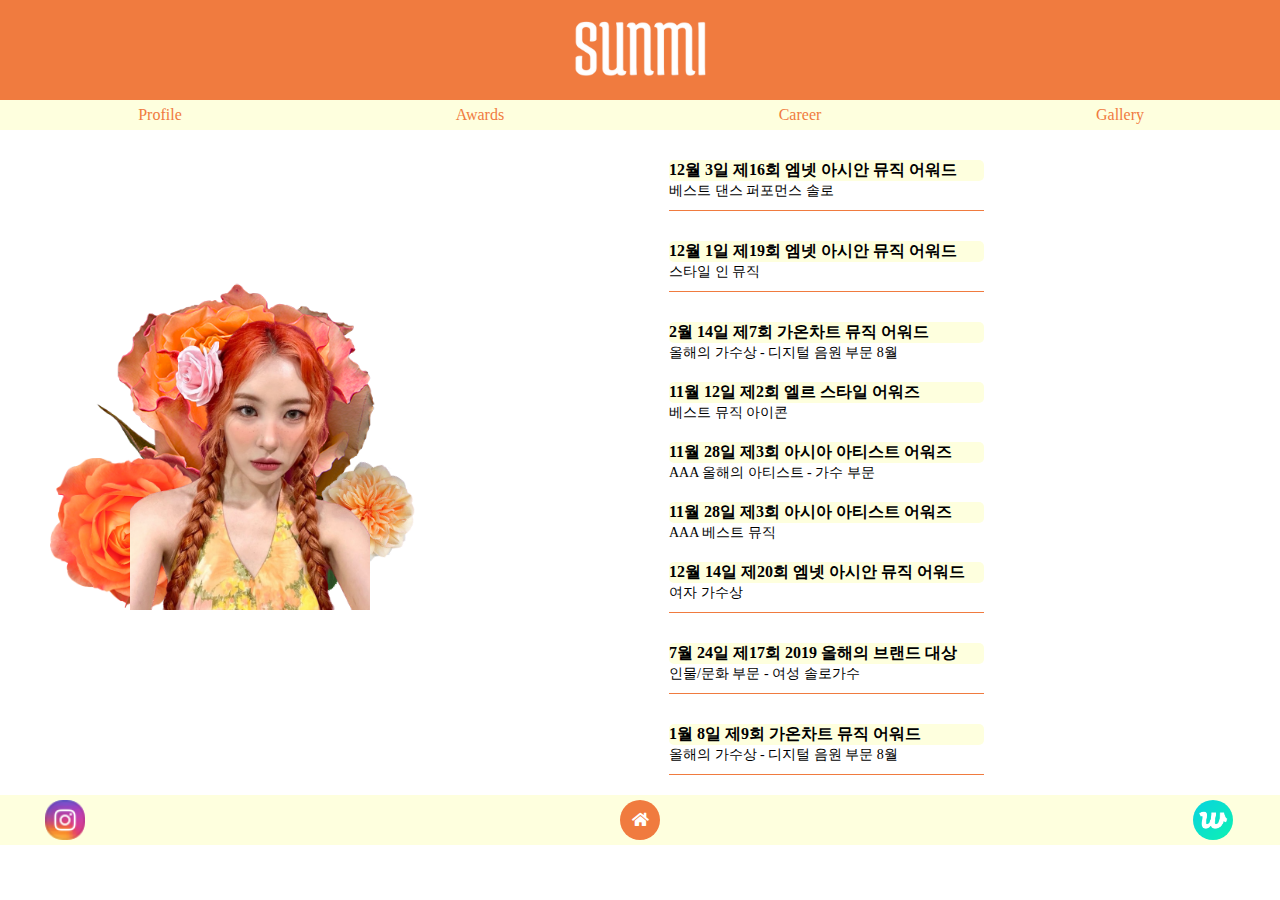
<file: sunmi/award.html>
<!DOCTYPE html>
<html lang="ko">

<head>
    <meta charset="UTF-8">
    <meta http-equiv="X-UA-Compatible" content="IE=edge">
    <meta name="viewport" content="width=device-width, initial-scale=1.0">
    <title>Award</title>

    <link rel="stylesheet" href="./css/award.css">

    <link rel="stylesheet" href="https://cdnjs.cloudflare.com/ajax/libs/font-awesome/5.9.0/css/all.min.css" />

</head>

<body>
    <div class="header_ex">
        <header class="header">
            <input type="checkbox" id="lnb_chk">
            <div class="label">
                <label for="lnb_chk" class="open_inb"><i class="fas fa-bars"></i></label>
                <label for="lnb_chk" class="close_inb"><i class="fas fa-times"></i></label>
            </div>
            <ul class="inb_ham_menu">
                <li><a href="./main.html">Profile</a></li>
                <li><a href="./award.html">Awards</a></li>
                <li><a href="./career.html">Career</a></li>
                <li><a href="./gallery.html">Gallery</a></li>
            </ul>
            <h1><img src="./image/name.png" alt="name"></h1>
        </header>
    </div>

    <nav class="lnb_web_outer">
        <ul class="lnb_web_menu">
            <li><a href="./main.html">Profile</a></li>
            <li><a href="./award.html">Awards</a></li>
            <li><a href="./career.html">Career</a></li>
            <li><a href="./gallery.html">Gallery</a></li>
        </ul>
    </nav>

    <div class="award_main">
        <img src="./image/intro.png" alt="intro">
        <img class="flower01" src="./image/flower2.png" alt="flower2">
        <img class="flower02" src="./image/flower3.webp" alt="flower3">
        <img class="flower03" src="./image/flower4.webp" alt="flower4">
    </div>

    <div class="awards">
        <ul class="year_2014">
            <li>
                <p>12월 3일 제16회 엠넷 아시안 뮤직 어워드</p>
                <span>베스트 댄스 퍼포먼스 솔로</span></li>
        </ul>
        <ul class="year_2017">
            <li>
                <p>12월 1일 제19회 엠넷 아시안 뮤직 어워드</p>
                <span>스타일 인 뮤직</span>
            </li>
        </ul>
        <ul class="year_2018">
            <li>
                <p>2월 14일 제7회 가온차트 뮤직 어워드</p>
                <span>올해의 가수상 - 디지털 음원 부문 8월</span>
            </li>
            <li>
                <p>11월 12일 제2회 엘르 스타일 어워즈</p>
                <span>베스트 뮤직 아이콘</span>
            </li>
            <li>
                <p>11월 28일 제3회 아시아 아티스트 어워즈</p>
                <span>AAA 올해의 아티스트 - 가수 부문</span>
            </li>
            <li>
                <p>11월 28일 제3회 아시아 아티스트 어워즈</p>
                <span>AAA 베스트 뮤직</span>
            </li>
            <li>
                <p>12월 14일 제20회 엠넷 아시안 뮤직 어워드</p>
                <span>여자 가수상</span>
            </li>
        </ul>
        <ul class="year_2019">
            <li>
                <p>7월 24일 제17회 2019 올해의 브랜드 대상</p>
                <span>인물/문화 부문 - 여성 솔로가수</span>
            </li>
        </ul>
        <ul class="year_2020">
            <li>
                <p>1월 8일 제9회 가온차트 뮤직 어워드</p>
                <span>올해의 가수상 - 디지털 음원 부문 8월</span>
            </li>
        </ul>
    </div>

    <footer class="footer">
        <div class="home">
            <a href="./index.html"><i class="fas fa-home"></i></a>
            <a class="insta" href="https://www.instagram.com/official_sunmi/"><img src="./image/insta.png" alt="insta"></a>
            <a class="weverse" href="https://weverse.io/sunmi/feed"><img src="./image/weverse.png" alt="weverse"></a>
        </div>
    </footer>
</body>

</html>
</file>
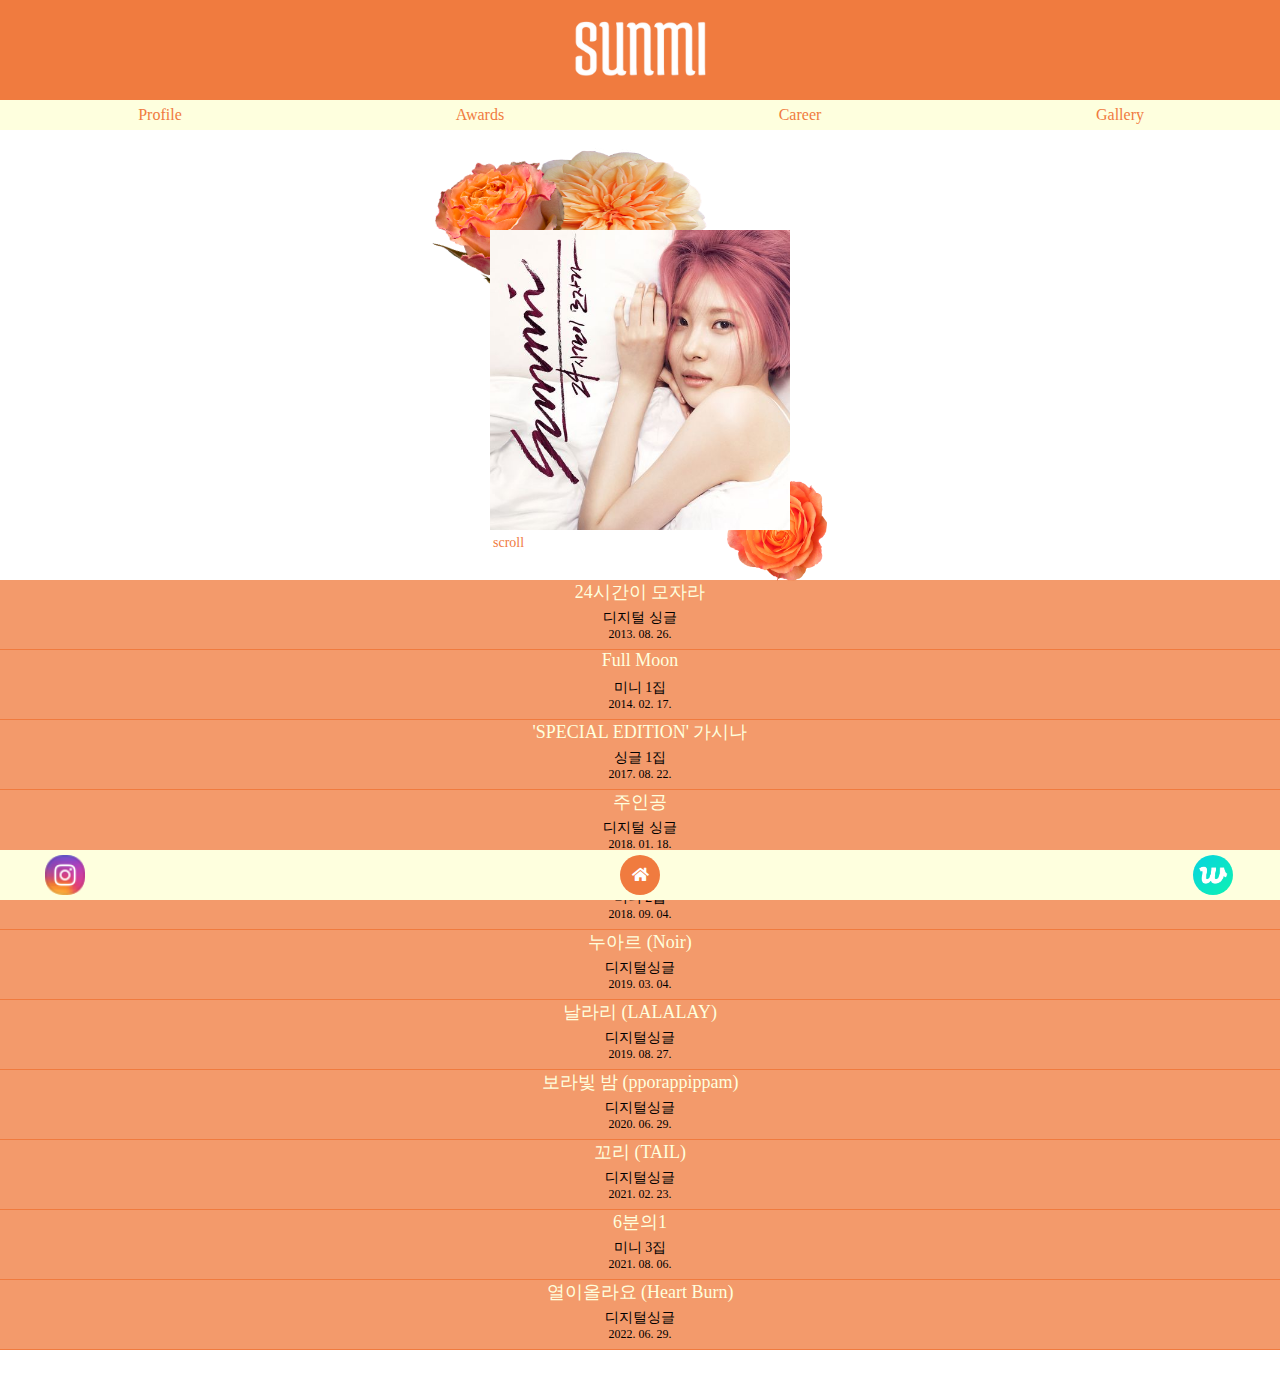
<file: sunmi/career.html>
<!DOCTYPE html>
<html lang="ko">

<head>
    <meta charset="UTF-8">
    <meta http-equiv="X-UA-Compatible" content="IE=edge">
    <meta name="viewport" content="width=device-width, initial-scale=1.0">
    <title>Career</title>

    <link rel="stylesheet" href="./css/career.css">

    <link rel="stylesheet" href="https://cdnjs.cloudflare.com/ajax/libs/font-awesome/5.9.0/css/all.min.css" />

</head>

<body>
    <div class="header_ex">
        <header class="header">
            <input type="checkbox" id="lnb_chk">
            <div class="label">
                <label for="lnb_chk" class="open_inb"><i class="fas fa-bars"></i></label>
                <label for="lnb_chk" class="close_inb"><i class="fas fa-times"></i></label>
            </div>
            <ul class="inb_ham_menu">
                <li><a href="./main.html">Profile</a></li>
                <li><a href="./award.html">Awards</a></li>
                <li><a href="./career.html">Career</a></li>
                <li><a href="./gallery.html">Gallery</a></li>
            </ul>
            <h1><img src="./image/name.png" alt="name"></h1>
        </header>
    </div>

    <nav class="lnb_web_outer">
        <ul class="lnb_web_menu">
            <li><a href="./main.html">Profile</a></li>
            <li><a href="./award.html">Awards</a></li>
            <li><a href="./career.html">Career</a></li>
            <li><a href="./gallery.html">Gallery</a></li>
        </ul>
    </nav>

    <div class="album">
        <div class="flower">
            <img src="./image/flower2.png" alt="flower2">
            <img src="./image/flower3.webp" alt="flower3">
            <img src="./image/flower4.webp" alt="flower4">
        </div>
        <ul>
            <li><img src="./image/album1.jpg" alt="album1"></li>
            <li><img src="./image/album2.jpg" alt="album2"></li>
            <li><img src="./image/album3.jpg" alt="album3"></li>
            <li><img src="./image/album4.jpg" alt="album4"></li>
            <li><img src="./image/album5.jpg" alt="album5"></li>
            <li><img src="./image/album6.jpg" alt="album6"></li>
            <li><img src="./image/album7.jpg" alt="album7"></li>
            <li><img src="./image/album8.jpg" alt="album8"></li>
            <li><img src="./image/album9.jpg" alt="album9"></li>
            <li><img src="./image/album10.jpg" alt="album10"></li>
            <li><img src="./image/album11.jpg" alt="album11"></li>
        </ul>
        <p class="scroll">scroll</p>
    </div>


    <div class="album_info">
        <ul>
            <li><a href="https://www.youtube.com/watch?v=2UmDrsMlXXg">24시간이 모자라</a>
                <span>디지털 싱글</span>
                <p>2013. 08. 26.</p>
            </li>
            <li><a href="https://www.youtube.com/watch?v=8BBF3vRY85M">Full Moon</a>
                <span>미니 1집</span>
                <p>2014. 02. 17.</p>
            </li>
            <li><a href="https://www.youtube.com/watch?v=ur0hCdne2-s">'SPECIAL EDITION' 가시나</a>
                <span>싱글 1집</span>
                <p>2017. 08. 22.</p>
            </li>
            <li><a href="https://www.youtube.com/watch?v=F4qfN5UeFvQ">주인공</a>
                <span>디지털 싱글</span>
                <p>2018. 01. 18.</p>
            </li>
            <li><a href="https://www.youtube.com/watch?v=TNWMZIf7eSg">WARNING</a>
                <span>미니 2집</span>
                <p>2018. 09. 04.</p>
            </li>
            <li><a href="https://www.youtube.com/watch?v=CNeNwplE_aw">누아르 (Noir)</a>
                <span>디지털싱글</span>
                <p>2019. 03. 04.</p>
            </li>
            <li><a href="https://www.youtube.com/watch?v=LrggmyDhWBo">날라리 (LALALAY)</a>
                <span>디지털싱글</span>
                <p>2019. 08. 27.</p>
            </li>
            <li><a href="https://www.youtube.com/watch?v=H8YW1tlsmE8">보라빛 밤 (pporappippam)</a>
                <span>디지털싱글</span>
                <p>2020. 06. 29.</p>
            </li>
            <li><a href="https://www.youtube.com/watch?v=Aui0ZKIaXVc">꼬리 (TAIL)</a>
                <span>디지털싱글</span>
                <p>2021. 02. 23.</p>
            </li>
            <li><a href="https://www.youtube.com/watch?v=V0wInr_xATk">6분의1</a>
                <span>미니 3집</span>
                <p>2021. 08. 06.</p>
            </li>
            <li><a href="https://www.youtube.com/watch?v=vJvX9L6FCWI">열이올라요 (Heart Burn)</a>
                <span>디지털싱글</span>
                <p>2022. 06. 29.</p>
            </li>
        </ul>
    </div><!-- album_info -->


    <footer class="footer">
        <div class="home">
            <a href="./index.html"><i class="fas fa-home"></i></a>
            <a class="insta" href="https://www.instagram.com/official_sunmi/"><img src="./image/insta.png" alt="insta"></a>
            <a class="weverse" href="https://weverse.io/sunmi/feed"><img src="./image/weverse.png" alt="weverse"></a>
        </div>
    </footer>
    </head>

    <body>

    </body>

</html>
</file>
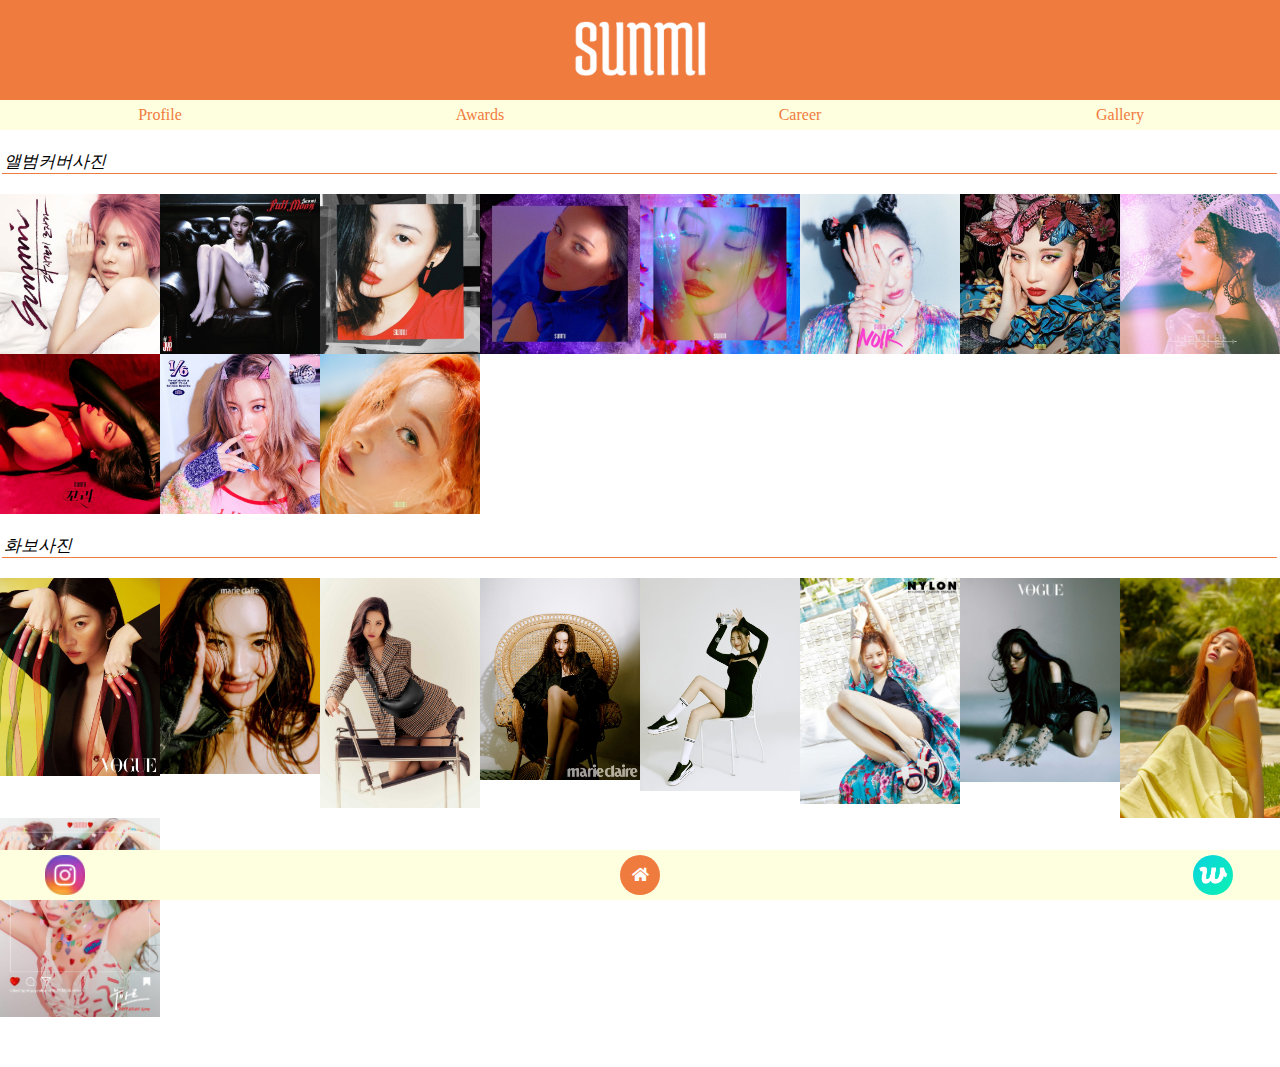
<file: sunmi/gallery.html>
<!DOCTYPE html>
<html lang="ko">

<head>
    <meta charset="UTF-8">
    <meta http-equiv="X-UA-Compatible" content="IE=edge">
    <meta name="viewport" content="width=device-width, initial-scale=1.0">
    <title>Gallery</title>

    <link rel="stylesheet" href="./css/gallery.css">

    <link rel="stylesheet" href="https://cdnjs.cloudflare.com/ajax/libs/font-awesome/5.9.0/css/all.min.css" />
</head>

<body>
    <div class="header_ex">
        <header class="header">
            <input type="checkbox" id="lnb_chk">
            <div class="label">
                <label for="lnb_chk" class="open_inb"><i class="fas fa-bars"></i></label>
                <label for="lnb_chk" class="close_inb"><i class="fas fa-times"></i></label>
            </div>
            <ul class="inb_ham_menu">
                <li><a href="./main.html">Profile</a></li>
                <li><a href="./award.html">Awards</a></li>
                <li><a href="./career.html">Career</a></li>
                <li><a href="./gallery.html">Gallery</a></li>
            </ul>
            <h1><img src="./image/name.png" alt="name"></h1>
        </header>
    </div>

    <nav class="lnb_web_outer">
        <ul class="lnb_web_menu">
            <li><a href="./main.html">Profile</a></li>
            <li><a href="./award.html">Awards</a></li>
            <li><a href="./career.html">Career</a></li>
            <li><a href="./gallery.html">Gallery</a></li>
        </ul>
    </nav>

    <div class="photo">
        <div class="photo_wrap">
            <p>앨범커버사진</p>
            <div class="cover">
                <input type="checkbox" id="album_chk1">
                <label for="album_chk1" class="label_1">
                    <img src="./image/album1.jpg" alt="album1">
                </label>

                <input type="checkbox" id="album_chk2">
                <label for="album_chk2" class="label_2">
                    <img src="./image/album2.jpg" alt="album2">
                </label>

                <input type="checkbox" id="album_chk3">
                <label for="album_chk3" class="label_3">
                    <img src="./image/album3.jpg" alt="album3">
                </label>

                <input type="checkbox" id="album_chk4">
                <label for="album_chk4" class="label_4">
                    <img src="./image/album4.jpg" alt="album4">
                </label>
            </div>
            <div class="cover">
                <input type="checkbox" id="album_chk5">
                <label for="album_chk5" class="label_5">
                    <img src="./image/album5.jpg" alt="album5">
                </label>

                <input type="checkbox" id="album_chk6">
                <label for="album_chk6" class="label_6">
                    <img src="./image/album6.jpg" alt="album6">
                </label>

                <input type="checkbox" id="album_chk7">
                <label for="album_chk7" class="label_7">
                    <img src="./image/album7.jpg" alt="album7">
                </label>

                <input type="checkbox" id="album_chk8">
                <label for="album_chk8" class="label_8">
                    <img src="./image/album8.jpg" alt="album8">
                </label>
            </div>
            <div class="cover">
                <input type="checkbox" id="album_chk9">
                <label for="album_chk9" class="label_9">
                    <img src="./image/album9.jpg" alt="album9">
                </label>

                <input type="checkbox" id="album_chk10">
                <label for="album_chk10" class="label_10">
                    <img src="./image/album10.jpg" alt="album10">
                </label>

                <input type="checkbox" id="album_chk11">
                <label for="album_chk11" class="label_11">
                    <img src="./image/album11.jpg" alt="album11">
                </label>
            </div>
        </div>

        <div class="photo_wrap">
            <p>화보사진</p>
            <div class="cover">
                <input type="checkbox" id="photo_chk1">
                <label for="photo_chk1" class="label_01">
                    <img src="./image/img1.jpg" alt="img1">
                </label>

                <input type="checkbox" id="photo_chk2">
                <label for="photo_chk2" class="label_02">
                    <img src="./image/img2.jpg" alt="img2">
                </label>

                <input type="checkbox" id="photo_chk3">
                <label for="photo_chk3" class="label_03">
                    <img src="./image/img3.jpg" alt="img3">
                </label>

                <input type="checkbox" id="photo_chk4">
                <label for="photo_chk4" class="label_04">
                    <img src="./image/img4.jpg" alt="img4">
                </label>
            </div>
            <div class="cover">
                <input type="checkbox" id="photo_chk5">
                <label for="photo_chk5" class="label_05">
                    <img src="./image/img5.jpg" alt="img5">
                </label>

                <input type="checkbox" id="photo_chk6">
                <label for="photo_chk6" class="label_06">
                    <img src="./image/img6.jpg" alt="img6">
                </label>

                <input type="checkbox" id="photo_chk7">
                <label for="photo_chk7" class="label_07">
                    <img src="./image/img7.jpg" alt="img7">
                </label>

                <input type="checkbox" id="photo_chk8">
                <label for="photo_chk8" class="label_08">
                    <img src="./image/img8.jpg" alt="img8">
                </label>
            </div>
            <div class="cover">
                <input type="checkbox" id="photo_chk9">
                <label for="photo_chk9" class="label_09">
                    <img src="./image/img9.png" alt="img9">
                </label>
            </div>
        </div>
    </div>

    <footer class="footer">
        <div class="home">
            <a href="./index.html"><i class="fas fa-home"></i></a>
            <a class="insta" href="https://www.instagram.com/official_sunmi/"><img src="./image/insta.png"
                    alt="insta"></a>
            <a class="weverse" href="https://weverse.io/sunmi/feed"><img src="./image/weverse.png" alt="weverse"></a>
        </div>
    </footer>
</body>

</html>
</file>
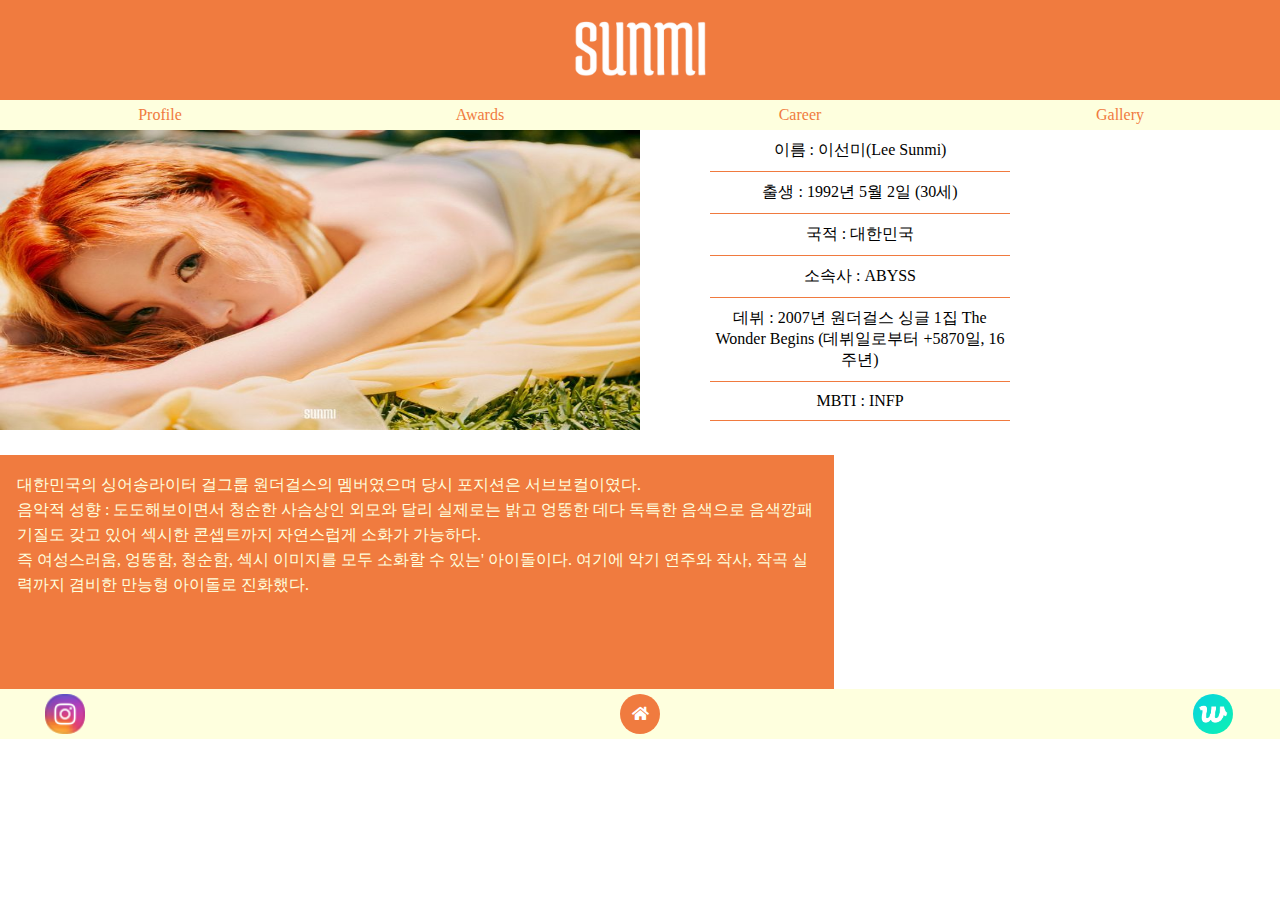
<file: sunmi/main.html>
<!DOCTYPE html>
<html lang="ko">

<head>
    <meta charset="UTF-8">
    <meta http-equiv="X-UA-Compatible" content="IE=edge">
    <meta name="viewport" content="width=device-width, initial-scale=1.0">
    <title>Profile</title>

    <link rel="stylesheet" href="./css/main.css">

    <link rel="stylesheet" href="https://cdnjs.cloudflare.com/ajax/libs/font-awesome/5.9.0/css/all.min.css" />
</head>

<body>
    <div class="header_ex">
        <header class="header">
            <input type="checkbox" id="lnb_chk">
            <div class="label">
                <label for="lnb_chk" class="open_inb"><i class="fas fa-bars"></i></label>
                <label for="lnb_chk" class="close_inb"><i class="fas fa-times"></i></label>
            </div>
            <ul class="inb_ham_menu">
                <li><a href="./main.html">Profile</a></li>
                <li><a href="./award.html">Awards</a></li>
                <li><a href="./career.html">Career</a></li>
                <li><a href="./gallery.html">Gallery</a></li>
            </ul>
            <h1><img src="./image/name.png" alt="name"></h1>
        </header>
    </div>

    <nav class="lnb_web_outer">
        <ul class="lnb_web_menu">
            <li><a href="./main.html">Profile</a></li>
            <li><a href="./award.html">Awards</a></li>
            <li><a href="./career.html">Career</a></li>
            <li><a href="./gallery.html">Gallery</a></li>
        </ul>
    </nav>

    <div class="wrap">
        <div class="pro_img">
            <img src="./image/profile.jpg" alt="profile">
        </div>
        <div class="profile">
            <div class="name">
                <ul>
                    <li>이름 : 이선미(Lee Sunmi)</li>
                    <li>출생 : 1992년 5월 2일 (30세)</li>
                    <li>국적 : 대한민국</li>
                    <li>소속사 : ABYSS</li>
                    <li>데뷔 : 2007년 원더걸스 싱글 1집 The Wonder Begins
                        (데뷔일로부터 +5870일, 16주년)</li>
                    <li>MBTI : INFP</li>
            </div>
            <div class="intro">
                <p> 대한민국의 싱어송라이터
                    걸그룹 원더걸스의 멤버였으며 당시 포지션은 서브보컬이였다. <br />
                    음악적 성향 : 도도해보이면서 청순한 사슴상인 외모와 달리 실제로는 밝고 엉뚱한 데다 독특한 음색으로 음색깡패 기질도 갖고 있어 섹시한 콘셉트까지 자연스럽게 소화가 가능하다.
                    <br /> 즉 여성스러움, 엉뚱함, 청순함, 섹시 이미지를 모두 소화할 수 있는' 아이돌이다. 여기에 악기 연주와 작사, 작곡 실력까지 겸비한 만능형 아이돌로 진화했다.</p>
            </div>
        </div>
    </div>

    <footer class="footer">
        <div class="home">
            <a href="./index.html"><i class="fas fa-home"></i></a>
            <a class="insta" href="https://www.instagram.com/official_sunmi/"><img src="./image/insta.png" alt="insta"></a>
            <a class="weverse" href="https://weverse.io/sunmi/feed"><img src="./image/weverse.png" alt="weverse"></a>
        </div>
    </footer>
</body>

</html>
</file>
<file: sunmi/css/award.css>
*{margin: 0; padding: 0;}
li{list-style: none;}
a{
    text-decoration: none; 
    color: #fff;
    display: block;
    width: 100%;
}

.header{
    position: relative;
    height: 100px;
    background-color: #F07B3F;
}

.header h1{
    line-height: 85px;
    color: #fff;
    text-align: center;
}

.header h1 img{
    width: 150px;
    height: 66px;
    vertical-align: middle;
}


/* -----------------lnb------------------- */
#lnb_chk{display: none;}

#lnb_chk:checked ~ .inb_ham_menu{display: block;}
#lnb_chk ~ .inb_ham_menu{display: none;}

#lnb_chk:checked ~ .label .open_inb{display: none;}
#lnb_chk:checked ~ .label .close_inb{display: block;}

#lnb_chk ~ .label .open_inb{display: block;}
#lnb_chk ~ .label .close_inb{display: none;}

.label {
    position: absolute;
    left: 20px;
    top: 40px;
}

.label label{
    display: block;
    width: 40px; height: 40px;
    color: #fff;
}

.label label i {
    font-size: 25px;
}

.inb_ham_menu {
    position: absolute;
    top: 100px;
    left: 0;
    z-index: 9999;
}

.inb_ham_menu li{
    width: 200px; height: 100px;
    line-height: 100px;
    text-align: center;
    background-color: #f07a3fce;
    color: #fff;
    font-size: 20px;
}


/* -----------------lnb_web------------------- */
.lnb_web_outer {display: none;}

.lnb_web_menu{overflow: hidden;}

.lnb_web_menu li{
    width: 25%;
    height: 30px;
    line-height: 30px;
    background-color: #FEFFDE;
    text-align: center;
    float: left;
}

.lnb_web_menu li a{
    color: #F07B3F;
}

@media all and (min-width:601px) {
    #lnb_chk~.label .open_inb {
        display: none;
    }

    .lnb_web_outer {
        display: block;
    }
}


/* -----------------award_main------------------- */
.award_main {
    position: relative;
    width: 240px;
    height: 290px;
    margin: 30px auto;
}

.award_main img{
    width: 100%;
    height: 100%;
}

.award_main img.flower01{
    position: absolute;
    top: -54px;
    left: -43px;
    width: 300px;
    height: 300px;
    z-index: -10;
    animation: ani 2s 0.9s infinite;
}

.award_main img.flower02{
    position: absolute;
    top: 139px;
    left: 174px;
    width: 100px;
    height: 150px;
    transform: rotateZ(34deg);
    z-index: -2;
    animation: ani 2s 0.5s infinite;
}

.award_main img.flower03{
    position: absolute;
    top: 138px;
    left: -80px;
    width: 150px;
    height: 150px;
    z-index: -1;
    animation: ani 2s infinite;
}

@keyframes ani {
    0%{transform: translateY(0);}
    50%{transform: translateY(5px);}
    100%{transform: translateY(0);}
}

.awards ul{
    margin: 20px 0;
}
.awards ul li:last-child{
    border-bottom: 1px solid #F07B3F;
    box-sizing: border-box;
}

.awards ul li{
    width: 315px;
    margin: 0 auto;
    padding: 10px 0;
}

.awards ul li p{
    font-weight: bold;
    background-color: #FEFFDE;
    border-radius: 5px;
}
.awards ul li span{
    font-size: 14px;
}

@media all and (min-width:321px) and (orientation:landscape){
    .award_main{
        margin: 190px 130px;
        float: left;
    }

    .awards ul{
        margin-left: 373px;
    }
}


/* -----------------footer------------------- */
.footer {
    position: sticky;
    bottom: 0;
    width: 100%;
    height: 50px;
    background-color: #FEFFDE;
}

.footer .home {
    position: relative;
    height: 50px;
    padding-top: 5px;
    box-sizing: border-box;
}

.footer .home a {
    width: 40px;
    height: 40px;
    background-color: #F07B3F;
    border-radius: 50%;
    margin: 0 auto;

}

.footer .home a i {
    width: 100%;
    font-size: 15px;
    text-align: center;
    line-height: 40px;
}

.footer .home a.insta{
    position: absolute;
    width: 0;
    height: 0;
    top: 5px;
    left: 45px;
}

.footer .home a.insta img{
    width: 40px;
    height: 40px;
}

.footer .home a.weverse{
    position: absolute;
    width: 0;
    height: 0;
    top: 5px;
    right: 87px;
}

.footer .home a.weverse img{
    width: 40px;
    height: 40px;
    border-radius: 50%;
}
</file>
<file: sunmi/css/career.css>
*{margin: 0; padding: 0;}
li{list-style: none;}
a{
    text-decoration: none; 
    color: #fff;
    display: block;
    width: 100%;
}


.header{
    position: relative;
    height: 100px;
    background-color: #F07B3F;
}

.header h1{
    line-height: 85px;
    color: #fff;
    text-align: center;
}

.header h1 img{
    width: 150px;
    height: 66px;
    vertical-align: middle;
}


/* -----------------lnb------------------- */
#lnb_chk{display: none;}

#lnb_chk:checked ~ .inb_ham_menu{display: block;}
#lnb_chk ~ .inb_ham_menu{display: none;}

#lnb_chk:checked ~ .label .open_inb{display: none;}
#lnb_chk:checked ~ .label .close_inb{display: block;}

#lnb_chk ~ .label .open_inb{display: block;}
#lnb_chk ~ .label .close_inb{display: none;}

.label {
    position: absolute;
    left: 20px;
    top: 40px;
}

.label label{
    display: block;
    width: 40px; height: 40px;
    color: #fff;
}

.label label i {
    font-size: 25px;
}

.inb_ham_menu {
    position: absolute;
    top: 100px;
    left: 0;
    z-index: 9999;
}

.inb_ham_menu li{
    width: 200px; height: 100px;
    line-height: 100px;
    text-align: center;
    background-color: #f07a3fce;
    color: #fff;
    font-size: 20px;
}


/* -----------------lnb_web------------------- */
.lnb_web_outer {display: none;}

.lnb_web_menu{overflow: hidden;}

.lnb_web_menu li{
    width: 25%;
    height: 30px;
    line-height: 30px;
    background-color: #FEFFDE;
    text-align: center;
    float: left;
}

.lnb_web_menu li a{
    color: #F07B3F;
}

@media all and (min-width:601px) {
    #lnb_chk ~ .label .open_inb {display: none;}
    .lnb_web_outer {display: block;}
}





/* -----------------album------------------- */
.album{
    position: relative;
    width: 300px;
    height: 300px;
    margin: 0 auto;
}

.flower{
    position: absolute;
    top: -80px;
    left: -65px;
    z-index: -1;
}

.flower img{
    width: 150px;
    height: 150px;
    transform: rotateZ(-20deg);
    animation: ani 2s 0.9s infinite;
}

.flower img:nth-child(2){
    position: absolute;
    width: 200px;
    height: 200px;
    top: -1%;
    right: -138px;
    transform: none;
    z-index: -2;
    animation: ani 2s 0.5s infinite;
}

.flower img:nth-child(3){
    position: absolute;
    width: 100px;
    height: 100px;
    top: 215%;
    right: -168%;
    transform: none;
    animation: ani 2s infinite;
}

@keyframes ani {
    0%{transform: translateY(0);}
    50%{transform: translateY(5px);}
    100%{transform: translateY(0);}
}

.album ul{
    width: 300px;
    height: 305px;
    display: flex;
    overflow-x: scroll;
    margin-top: 100px;
}

.album ul li img{
    width: 300px;
    height: 300px;
}

.album_info ul{
    margin-top: 50px;
}

.album_info ul li{
    width: 100%;
    height: 70px;
    text-align: center;
    border-bottom: 1px solid #F07B3F;
    box-sizing: border-box;
    background-color: #f07b3fc4;
}

.album_info ul li a{
    color: #FEFFDE;
    font-size: 18px;
    display: block;
    width: 100%;
    height: 28px;
}

.album_info ul li span{
    font-size: 14px;
}

.album_info ul li p{
    font-size: 12px;
}

.scroll{
    position: absolute;
    top: 305px;
    left: -35px;
    font-size: 14px;
    margin-left: 38px;
    color: #F07B3F;
}

/* -----------------footer------------------- */
.footer {
    position: sticky;
    bottom: 0;
    width: 100%;
    height: 50px;
    background-color: #FEFFDE;
}

.footer .home {
    position: relative;
    height: 50px;
    padding-top: 5px;
    box-sizing: border-box;
}

.footer .home a {
    width: 40px;
    height: 40px;
    background-color: #F07B3F;
    border-radius: 50%;
    margin: 0 auto;

}

.footer .home a i {
    width: 100%;
    font-size: 15px;
    text-align: center;
    line-height: 40px;
}

.footer .home a.insta{
    position: absolute;
    width: 0;
    height: 0;
    top: 5px;
    left: 45px;
}

.footer .home a.insta img{
    width: 40px;
    height: 40px;
}

.footer .home a.weverse{
    position: absolute;
    width: 0;
    height: 0;
    top: 5px;
    right: 87px;
}

.footer .home a.weverse img{
    width: 40px;
    height: 40px;
    border-radius: 50%;
}
</file>
<file: sunmi/css/gallery.css>
* {
    margin: 0;
    padding: 0;
}

li {
    list-style: none;
}

a {
    text-decoration: none;
    color: #fff;
    display: block;
    width: 100%;
}

.header {
    position: relative;
    height: 100px;
    background-color: #F07B3F;
}

.header h1 {
    line-height: 85px;
    color: #fff;
    text-align: center;
}

.header h1 img {
    width: 150px;
    height: 66px;
    vertical-align: middle;
}


/* -----------------lnb------------------- */
#lnb_chk {
    display: none;
}

#lnb_chk:checked~.inb_ham_menu {
    display: block;
}

#lnb_chk~.inb_ham_menu {
    display: none;
}

#lnb_chk:checked~.label .open_inb {
    display: none;
}

#lnb_chk:checked~.label .close_inb {
    display: block;
}

#lnb_chk~.label .open_inb {
    display: block;
}

#lnb_chk~.label .close_inb {
    display: none;
}

.label {
    position: absolute;
    left: 20px;
    top: 40px;
}

.label label {
    display: block;
    width: 40px;
    height: 40px;
    color: #fff;
}

.label label i {
    font-size: 25px;
}

.inb_ham_menu {
    position: absolute;
    top: 100px;
    left: 0;
    z-index: 9999;
}

.inb_ham_menu li {
    width: 200px;
    height: 100px;
    line-height: 100px;
    text-align: center;
    background-color: #f07a3fce;
    color: #fff;
    font-size: 20px;
}


/* -----------------lnb_web------------------- */
.lnb_web_outer {
    display: none;
}

.lnb_web_menu {
    overflow: hidden;
}

.lnb_web_menu li {
    width: 25%;
    height: 30px;
    line-height: 30px;
    background-color: #FEFFDE;
    text-align: center;
    float: left;
}

.lnb_web_menu li a {
    color: #F07B3F;
}

@media all and (min-width:601px) {
    #lnb_chk~.label .open_inb {
        display: none;
    }

    .lnb_web_outer {
        display: block;
    }
}


/* -----------------photo------------------- */
#album_chk1,#album_chk2,#album_chk3,#album_chk4,
#album_chk5,#album_chk6,#album_chk7,#album_chk8,
#album_chk9,#album_chk10,#album_chk11,
#photo_chk1,#photo_chk2,#photo_chk3,#photo_chk4,
#photo_chk5,#photo_chk6,#photo_chk7,#photo_chk8,
#photo_chk9,#photo_chk10,#photo_chk11
{display: none;}


#album_chk1:checked ~ .label_1 img, 
#album_chk2:checked ~ .label_2 img, 
#album_chk3:checked ~ .label_3 img, 
#album_chk4:checked ~ .label_4 img, 
#album_chk5:checked ~ .label_5 img, 
#album_chk6:checked ~ .label_6 img, 
#album_chk7:checked ~ .label_7 img, 
#album_chk8:checked ~ .label_8 img, 
#album_chk9:checked ~ .label_9 img, 
#album_chk10:checked ~ .label_10 img, 
#album_chk11:checked ~ .label_11 img 
 {
    width: 100%; height: 100%;
}

#photo_chk1:checked ~ .label_01 img,
#photo_chk2:checked ~ .label_02 img,
#photo_chk3:checked ~ .label_03 img,
#photo_chk4:checked ~ .label_04 img,
#photo_chk5:checked ~ .label_05 img,
#photo_chk6:checked ~ .label_06 img,
#photo_chk7:checked ~ .label_07 img,
#photo_chk8:checked ~ .label_08 img,
#photo_chk9:checked ~ .label_09 img
 {
    width: 100%; height: 100%;
}



.photo_wrap p{
    margin: 20px 0;
    margin-left: 5px;
    border-bottom: 1px solid #F07B3F;
    font-size: 17px;
    transform: skew(-15deg);
}

.photo_wrap{
    position: relative;
    width: 100%;
    overflow: hidden;
}
.photo_wrap .cover {
    float: left;
}

.photo .photo_wrap .cover img{
    width: 25%;
    display: block;
    float: left;
}

@media all and (min-width:321px) and (orientation:landscape) {
    .photo_wrap .cover {
        width: 50%;
        float: left;
    }
}



/* -----------------footer------------------- */
.footer {
    position: sticky;
    bottom: 0;
    width: 100%;
    height: 50px;
    background-color: #FEFFDE;
}

.footer .home {
    position: relative;
    height: 50px;
    padding-top: 5px;
    box-sizing: border-box;
}

.footer .home a {
    width: 40px;
    height: 40px;
    background-color: #F07B3F;
    border-radius: 50%;
    margin: 0 auto;

}

.footer .home a i {
    width: 100%;
    font-size: 15px;
    text-align: center;
    line-height: 40px;
}

.footer .home a.insta{
    position: absolute;
    width: 0;
    height: 0;
    top: 5px;
    left: 45px;
}

.footer .home a.insta img{
    width: 40px;
    height: 40px;
}

.footer .home a.weverse{
    position: absolute;
    width: 0;
    height: 0;
    top: 5px;
    right: 87px;
}

.footer .home a.weverse img{
    width: 40px;
    height: 40px;
    border-radius: 50%;
}
</file>
<file: sunmi/css/main.css>
* {
    margin: 0;
    padding: 0;
}

li {
    list-style: none;
}

a {
    text-decoration: none;
    color: #fff;
    display: block;
    width: 100%;
}

.header {
    position: relative;
    height: 100px;
    background-color: #F07B3F;
}

.header h1 {
    line-height: 85px;
    color: #fff;
    text-align: center;
}

.header h1 img {
    width: 150px;
    height: 66px;
    vertical-align: middle;
}


/* -----------------lnb------------------- */
#lnb_chk {
    display: none;
}

#lnb_chk:checked~.inb_ham_menu {
    display: block;
}

#lnb_chk~.inb_ham_menu {
    display: none;
}

#lnb_chk:checked~.label .open_inb {
    display: none;
}

#lnb_chk:checked~.label .close_inb {
    display: block;
}

#lnb_chk~.label .open_inb {
    display: block;
}

#lnb_chk~.label .close_inb {
    display: none;
}

.label {
    position: absolute;
    left: 20px;
    top: 40px;
}

.label label {
    display: block;
    width: 40px;
    height: 40px;
    color: #fff;
}

.label label i {
    font-size: 25px;
}

.inb_ham_menu {
    position: absolute;
    top: 100px;
    left: 0;
    z-index: 9999;
}

.inb_ham_menu li {
    width: 200px;
    height: 100px;
    line-height: 100px;
    text-align: center;
    background-color: #f07a3fce;
    color: #fff;
    font-size: 20px;
}


/* -----------------lnb_web------------------- */
.lnb_web_outer {
    display: none;
}

.lnb_web_menu {
    overflow: hidden;
}

.lnb_web_menu li {
    width: 25%;
    height: 30px;
    line-height: 30px;
    background-color: #FEFFDE;
    text-align: center;
    float: left;
}

.lnb_web_menu li a {
    color: #F07B3F;
}

@media all and (min-width:601px) {
    #lnb_chk~.label .open_inb {
        display: none;
    }

    .lnb_web_outer {
        display: block;
    }
}

/* -----------------wrap------------------- */
.wrap {
    height: 100%;
}

.wrap .pro_img img {
    width: 100%;
    height: 300px;
    box-sizing: border-box;
}

.wrap .profile .name {
    height: 300px;
}

.wrap .profile .name li {
    width: 300px;
    margin: 0 auto;
    text-align: center;
    border-bottom: 1px solid #f07a3f;
    padding: 10px 0;
}

.wrap .profile .intro {
    height: 250px;
    margin-top: 20px;
    line-height: 25px;
    padding: 17px;
    background-color: #F07B3F;
    color: #FEFFDE;
}


/* -----------------footer------------------- */
.footer {
    position: sticky;
    bottom: 0;
    width: 100%;
    height: 50px;
    background-color: #FEFFDE;
}

.footer .home {
    position: relative;
    height: 50px;
    padding-top: 5px;
    box-sizing: border-box;
}

.footer .home a {
    width: 40px;
    height: 40px;
    background-color: #F07B3F;
    border-radius: 50%;
    margin: 0 auto;

}

.footer .home a i {
    width: 100%;
    font-size: 15px;
    text-align: center;
    line-height: 40px;
}

.footer .home a.insta{
    position: absolute;
    width: 0;
    height: 0;
    top: 5px;
    left: 45px;
}

.footer .home a.insta img{
    width: 40px;
    height: 40px;
}

.footer .home a.weverse{
    position: absolute;
    width: 0;
    height: 0;
    top: 5px;
    right: 87px;
}

.footer .home a.weverse img{
    width: 40px;
    height: 40px;
    border-radius: 50%;
}


@media all and (min-width:321px) and (orientation:landscape) {
    .wrap .pro_img {
        width: 50%;
        float: left;
    }

    .wrap .profile {
        width: 50%;
    }

    .wrap .profile .name ul {
        display: flex;
        flex-direction: column;
    }

    .wrap .profile .name ul li {
        margin-left: 70px;
    }

    .wrap .profile .intro {
        width: 800px;
        height: 200px;
        margin-top: 25px;
    }
}
</file>
